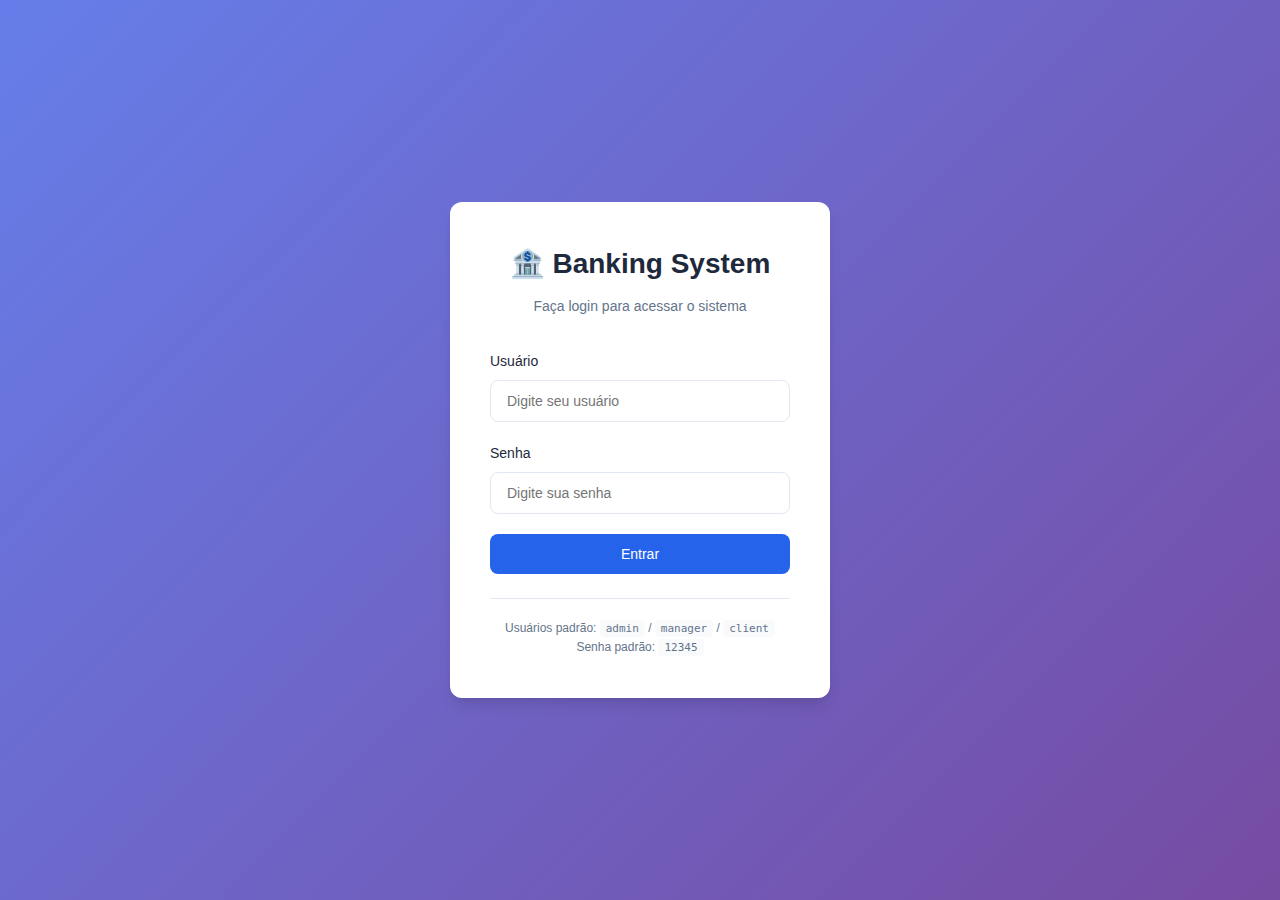
<file: Frontend/index.html>
<!DOCTYPE html>
<html lang="pt-BR">
<head>
    <meta charset="UTF-8">
    <meta name="viewport" content="width=device-width, initial-scale=1.0">
    <title>Banking Management System - Login</title>
    <link rel="stylesheet" href="css/styles.css">
</head>
<body class="login-page">
    <div class="login-container">
        <div class="login-card">
            <div class="login-header">
                <h1>🏦 Banking System</h1>
                <p>Faça login para acessar o sistema</p>
            </div>
            <form id="loginForm" class="login-form">
                <div class="form-group">
                    <label for="username">Usuário</label>
                    <input 
                        type="text" 
                        id="username" 
                        name="username" 
                        required 
                        autocomplete="username"
                        placeholder="Digite seu usuário"
                    >
                </div>
                <div class="form-group">
                    <label for="password">Senha</label>
                    <input 
                        type="password" 
                        id="password" 
                        name="password" 
                        required 
                        autocomplete="current-password"
                        placeholder="Digite sua senha"
                    >
                </div>
                <div id="errorMessage" class="error-message" style="display: none;"></div>
                <button type="submit" class="btn btn-primary btn-block">
                    Entrar
                </button>
            </form>
            <div class="login-footer">
                <p>Usuários padrão: <code>admin</code> / <code>manager</code> / <code>client</code></p>
                <p>Senha padrão: <code>12345</code></p>
            </div>
        </div>
    </div>
    <script src="js/auth.js"></script>
    <script src="js/login.js"></script>
</body>
</html>
</file>
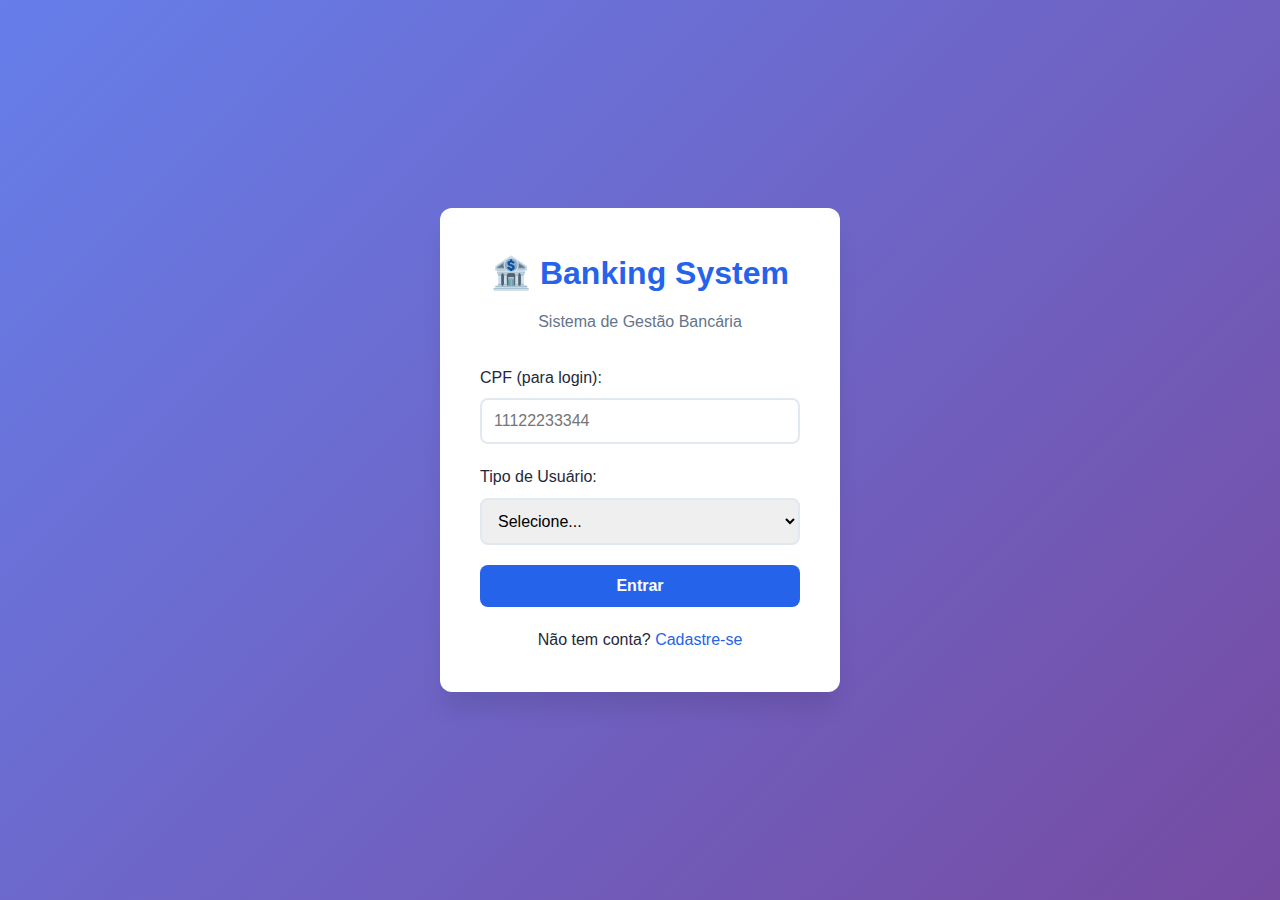
<file: Implementation/Frontend/index.html>
<!DOCTYPE html>
<html lang="pt-BR">
<head>
    <meta charset="UTF-8">
    <meta name="viewport" content="width=device-width, initial-scale=1.0">
    <title>Banking System - Login</title>
    <link rel="stylesheet" href="styles.css">
</head>
<body>
    <div class="login-container">
        <div class="login-box">
            <h1>🏦 Banking System</h1>
            <p class="subtitle">Sistema de Gestão Bancária</p>
            
            <form id="loginForm">
                <div class="form-group">
                    <label for="cpf">CPF (para login):</label>
                    <input type="text" id="cpf" placeholder="11122233344" required maxlength="11">
                </div>
                
                <div class="form-group">
                    <label for="userType">Tipo de Usuário:</label>
                    <select id="userType" required>
                        <option value="">Selecione...</option>
                        <option value="client">Cliente</option>
                        <option value="manager">Gerente</option>
                    </select>
                </div>
                
                <button type="submit" class="btn btn-primary">Entrar</button>
            </form>
            
            <div id="loginError" class="error-message" style="display: none;"></div>
            
            <div class="login-footer">
                <p>Não tem conta? <a href="#" onclick="showRegister()">Cadastre-se</a></p>
            </div>
        </div>
        
        <!-- Modal de Cadastro -->
        <div id="registerModal" class="modal" style="display: none;">
            <div class="modal-content">
                <span class="close" onclick="closeRegister()">&times;</span>
                <h2>Cadastrar Novo Usuário</h2>
                <form id="registerForm">
                    <div class="form-group">
                        <label for="regUserType">Tipo:</label>
                        <select id="regUserType" required>
                            <option value="client">Cliente</option>
                            <option value="manager">Gerente</option>
                        </select>
                    </div>
                    
                    <div class="form-group">
                        <label for="regCpf">CPF:</label>
                        <input type="text" id="regCpf" required maxlength="11">
                    </div>
                    
                    <div class="form-group">
                        <label for="regFirstName">Nome:</label>
                        <input type="text" id="regFirstName" required>
                    </div>
                    
                    <div class="form-group">
                        <label for="regLastName">Sobrenome:</label>
                        <input type="text" id="regLastName" required>
                    </div>
                    
                    <div class="form-group">
                        <label for="regBirthDay">Data de Nascimento:</label>
                        <input type="date" id="regBirthDay" required>
                    </div>
                    
                    <div class="form-group" id="stateGroup" style="display: none;">
                        <label for="regState">Estado:</label>
                        <select id="regState">
                            <option value="AC">Acre</option>
                            <option value="AL">Alagoas</option>
                            <option value="AP">Amapá</option>
                            <option value="AM">Amazonas</option>
                            <option value="BA">Bahia</option>
                            <option value="CE">Ceará</option>
                            <option value="DF">Distrito Federal</option>
                            <option value="ES">Espírito Santo</option>
                            <option value="GO">Goiás</option>
                            <option value="MA">Maranhão</option>
                            <option value="MT">Mato Grosso</option>
                            <option value="MS">Mato Grosso do Sul</option>
                            <option value="MG">Minas Gerais</option>
                            <option value="PA">Pará</option>
                            <option value="PB">Paraíba</option>
                            <option value="PR">Paraná</option>
                            <option value="PE">Pernambuco</option>
                            <option value="PI">Piauí</option>
                            <option value="RJ">Rio de Janeiro</option>
                            <option value="RN">Rio Grande do Norte</option>
                            <option value="RS">Rio Grande do Sul</option>
                            <option value="RO">Rondônia</option>
                            <option value="RR">Roraima</option>
                            <option value="SC">Santa Catarina</option>
                            <option value="SP">São Paulo</option>
                            <option value="SE">Sergipe</option>
                            <option value="TO">Tocantins</option>
                        </select>
                    </div>
                    
                    <button type="submit" class="btn btn-primary">Cadastrar</button>
                    <button type="button" class="btn btn-secondary" onclick="closeRegister()">Cancelar</button>
                </form>
            </div>
        </div>
    </div>
    
    <script src="auth.js"></script>
    <script src="script.js"></script>
</body>
</html>
</file>
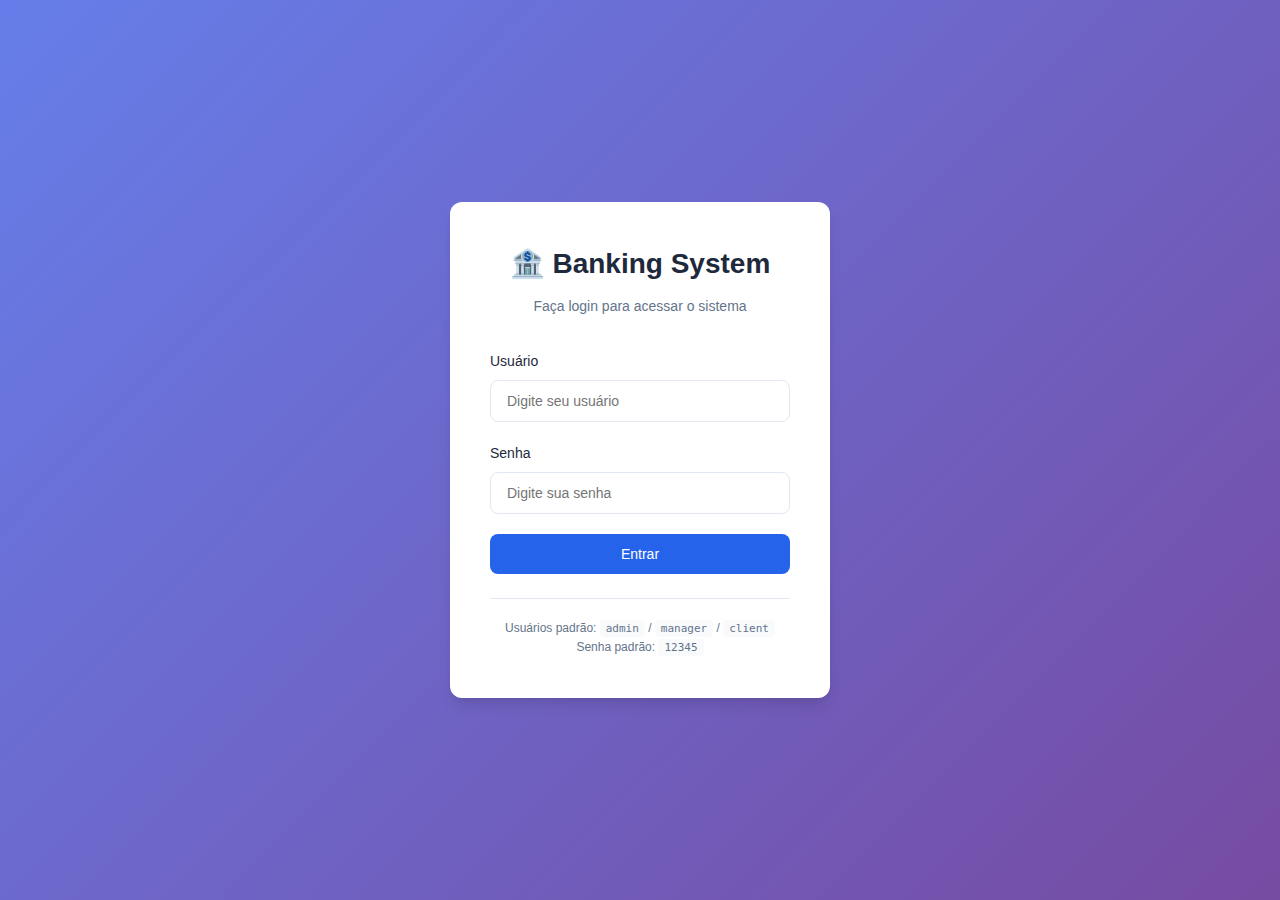
<file: Frontend/accounts.html>
<!DOCTYPE html>
<html lang="pt-BR">
<head>
    <meta charset="UTF-8">
    <meta name="viewport" content="width=device-width, initial-scale=1.0">
    <title>Contas - Banking System</title>
    <link rel="stylesheet" href="css/styles.css">
</head>
<body>
    <script src="js/auth.js"></script>
    <script>
        if (!auth.isAuthenticated()) {
            window.location.href = 'index.html';
        }
    </script>

    <nav class="navbar">
        <div class="navbar-brand">
            <h2>🏦 Banking System</h2>
        </div>
        <div class="navbar-menu">
            <a href="dashboard.html" class="nav-link">Dashboard</a>
            <a href="clients.html" class="nav-link">Clientes</a>
            <a href="accounts.html" class="nav-link active">Contas</a>
            <a href="transactions.html" class="nav-link">Transações</a>
            <a href="tickets.html" class="nav-link">Boletos</a>
            <button class="btn btn-secondary" onclick="auth.logout()">Sair</button>
        </div>
    </nav>

    <main class="container">
        <div class="page-header">
            <h1>Gerenciar Contas</h1>
            <p>Contas correntes e poupança</p>
        </div>

        <div class="form-container">
            <h2 id="formTitle">Nova Conta</h2>
            <form id="accountForm">
                <input type="hidden" id="accountId">
                <input type="hidden" id="accountType">
                <div class="form-row">
                    <div class="form-group">
                        <label for="accountTypeSelect">Tipo de Conta</label>
                        <select id="accountTypeSelect" required onchange="handleAccountTypeChange()">
                            <option value="">Selecione...</option>
                            <option value="current">Conta Corrente</option>
                            <option value="savings">Conta Poupança</option>
                        </select>
                    </div>
                    <div class="form-group">
                        <label for="clientIdSelect">Cliente</label>
                        <select id="clientIdSelect" required>
                            <option value="">Carregando...</option>
                        </select>
                    </div>
                </div>
                <div class="form-row">
                    <div class="form-group">
                        <label for="balance">Saldo Inicial</label>
                        <input type="number" id="balance" step="0.01" min="0" value="0" required>
                    </div>
                    <div class="form-group">
                        <label for="state">Estado</label>
                        <select id="state" required>
                            <option value="ACTIVE">Ativa</option>
                            <option value="INACTIVE">Inativa</option>
                            <option value="BLOCKED">Bloqueada</option>
                        </select>
                    </div>
                </div>
                <div id="formMessage" class="error-message" style="display: none;"></div>
                <div class="form-actions">
                    <button type="button" class="btn btn-secondary" onclick="resetForm()">Cancelar</button>
                    <button type="submit" class="btn btn-primary">Salvar</button>
                </div>
            </form>
        </div>

        <div class="table-container">
            <div class="table-header">
                <h2>Contas Correntes</h2>
            </div>
            <div id="loadingCurrent" class="loading">
                <div class="spinner"></div>
                <p>Carregando contas correntes...</p>
            </div>
            <table id="currentTable" style="display: none;">
                <thead>
                    <tr>
                        <th>ID</th>
                        <th>Cliente</th>
                        <th>Saldo</th>
                        <th>Estado</th>
                        <th>Ações</th>
                    </tr>
                </thead>
                <tbody id="currentTableBody">
                </tbody>
            </table>
        </div>

        <div class="table-container" style="margin-top: 24px;">
            <div class="table-header">
                <h2>Contas Poupança</h2>
            </div>
            <div id="loadingSavings" class="loading">
                <div class="spinner"></div>
                <p>Carregando contas poupança...</p>
            </div>
            <table id="savingsTable" style="display: none;">
                <thead>
                    <tr>
                        <th>ID</th>
                        <th>Cliente</th>
                        <th>Saldo</th>
                        <th>Estado</th>
                        <th>Ações</th>
                    </tr>
                </thead>
                <tbody id="savingsTableBody">
                </tbody>
            </table>
        </div>
    </main>

    <script src="js/api.js"></script>
    <script src="js/accounts.js"></script>
</body>
</html>
</file>
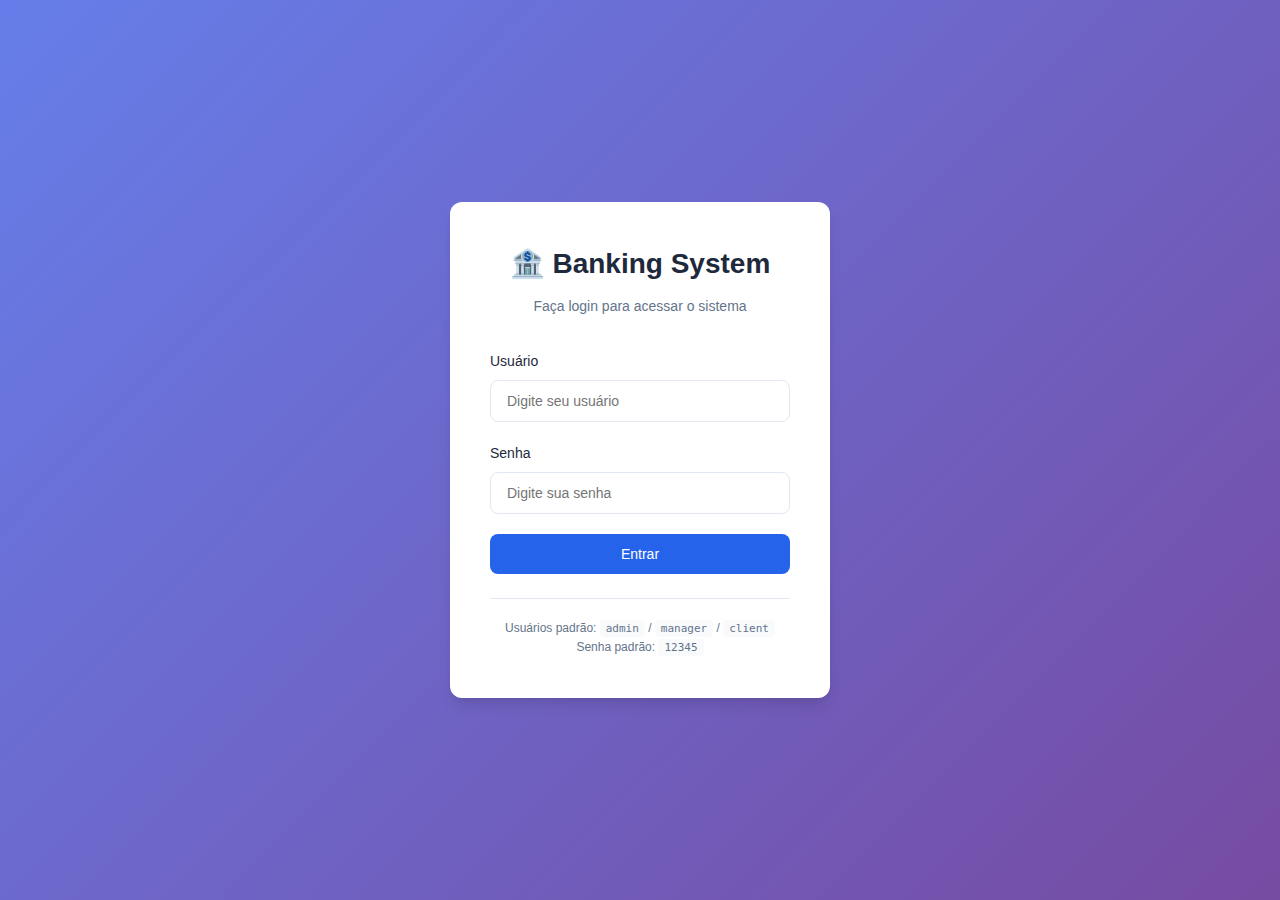
<file: Frontend/clients.html>
<!DOCTYPE html>
<html lang="pt-BR">
<head>
    <meta charset="UTF-8">
    <meta name="viewport" content="width=device-width, initial-scale=1.0">
    <title>Clientes - Banking System</title>
    <link rel="stylesheet" href="css/styles.css">
</head>
<body>
    <script src="js/auth.js"></script>
    <script>
        if (!auth.isAuthenticated()) {
            window.location.href = 'index.html';
        }
    </script>

    <nav class="navbar">
        <div class="navbar-brand">
            <h2>🏦 Banking System</h2>
        </div>
        <div class="navbar-menu">
            <a href="dashboard.html" class="nav-link">Dashboard</a>
            <a href="clients.html" class="nav-link active">Clientes</a>
            <a href="accounts.html" class="nav-link">Contas</a>
            <a href="transactions.html" class="nav-link">Transações</a>
            <a href="tickets.html" class="nav-link">Boletos</a>
            <button class="btn btn-secondary" onclick="auth.logout()">Sair</button>
        </div>
    </nav>

    <main class="container">
        <div class="page-header">
            <h1>Gerenciar Clientes</h1>
            <p>Cadastre e gerencie clientes do sistema</p>
        </div>

        <div class="form-container">
            <h2 id="formTitle">Novo Cliente</h2>
            <form id="clientForm">
                <input type="hidden" id="clientId">
                <div class="form-row">
                    <div class="form-group">
                        <label for="firstName">Nome</label>
                        <input type="text" id="firstName" required>
                    </div>
                    <div class="form-group">
                        <label for="lastName">Sobrenome</label>
                        <input type="text" id="lastName" required>
                    </div>
                </div>
                <div class="form-row">
                    <div class="form-group">
                        <label for="cpf">CPF</label>
                        <input type="text" id="cpf" required maxlength="11">
                    </div>
                    <div class="form-group">
                        <label for="birthDay">Data de Nascimento</label>
                        <input type="date" id="birthDay" required>
                    </div>
                </div>
                <div class="form-row">
                    <div class="form-group">
                        <label for="state">Estado</label>
                        <select id="state" required>
                            <option value="">Selecione...</option>
                            <option value="AC">Acre</option>
                            <option value="AL">Alagoas</option>
                            <option value="AP">Amapá</option>
                            <option value="AM">Amazonas</option>
                            <option value="BA">Bahia</option>
                            <option value="CE">Ceará</option>
                            <option value="DF">Distrito Federal</option>
                            <option value="ES">Espírito Santo</option>
                            <option value="GO">Goiás</option>
                            <option value="MA">Maranhão</option>
                            <option value="MT">Mato Grosso</option>
                            <option value="MS">Mato Grosso do Sul</option>
                            <option value="MG">Minas Gerais</option>
                            <option value="PA">Pará</option>
                            <option value="PB">Paraíba</option>
                            <option value="PR">Paraná</option>
                            <option value="PE">Pernambuco</option>
                            <option value="PI">Piauí</option>
                            <option value="RJ">Rio de Janeiro</option>
                            <option value="RN">Rio Grande do Norte</option>
                            <option value="RS">Rio Grande do Sul</option>
                            <option value="RO">Rondônia</option>
                            <option value="RR">Roraima</option>
                            <option value="SC">Santa Catarina</option>
                            <option value="SP">São Paulo</option>
                            <option value="SE">Sergipe</option>
                            <option value="TO">Tocantins</option>
                        </select>
                    </div>
                    <div class="form-group">
                        <label for="act">Atividade</label>
                        <input type="number" id="act" required min="0">
                    </div>
                </div>
                <div id="formMessage" class="error-message" style="display: none;"></div>
                <div class="form-actions">
                    <button type="button" class="btn btn-secondary" onclick="resetForm()">Cancelar</button>
                    <button type="submit" class="btn btn-primary">Salvar</button>
                </div>
            </form>
        </div>

        <div class="table-container">
            <div class="table-header">
                <h2>Lista de Clientes</h2>
                <button class="btn btn-primary" onclick="resetForm()">+ Novo Cliente</button>
            </div>
            <div id="loading" class="loading">
                <div class="spinner"></div>
                <p>Carregando clientes...</p>
            </div>
            <table id="clientsTable" style="display: none;">
                <thead>
                    <tr>
                        <th>ID</th>
                        <th>Nome</th>
                        <th>CPF</th>
                        <th>Data Nascimento</th>
                        <th>Estado</th>
                        <th>Ações</th>
                    </tr>
                </thead>
                <tbody id="clientsTableBody">
                </tbody>
            </table>
        </div>
    </main>

    <script src="js/api.js"></script>
    <script src="js/clients.js"></script>
</body>
</html>
</file>
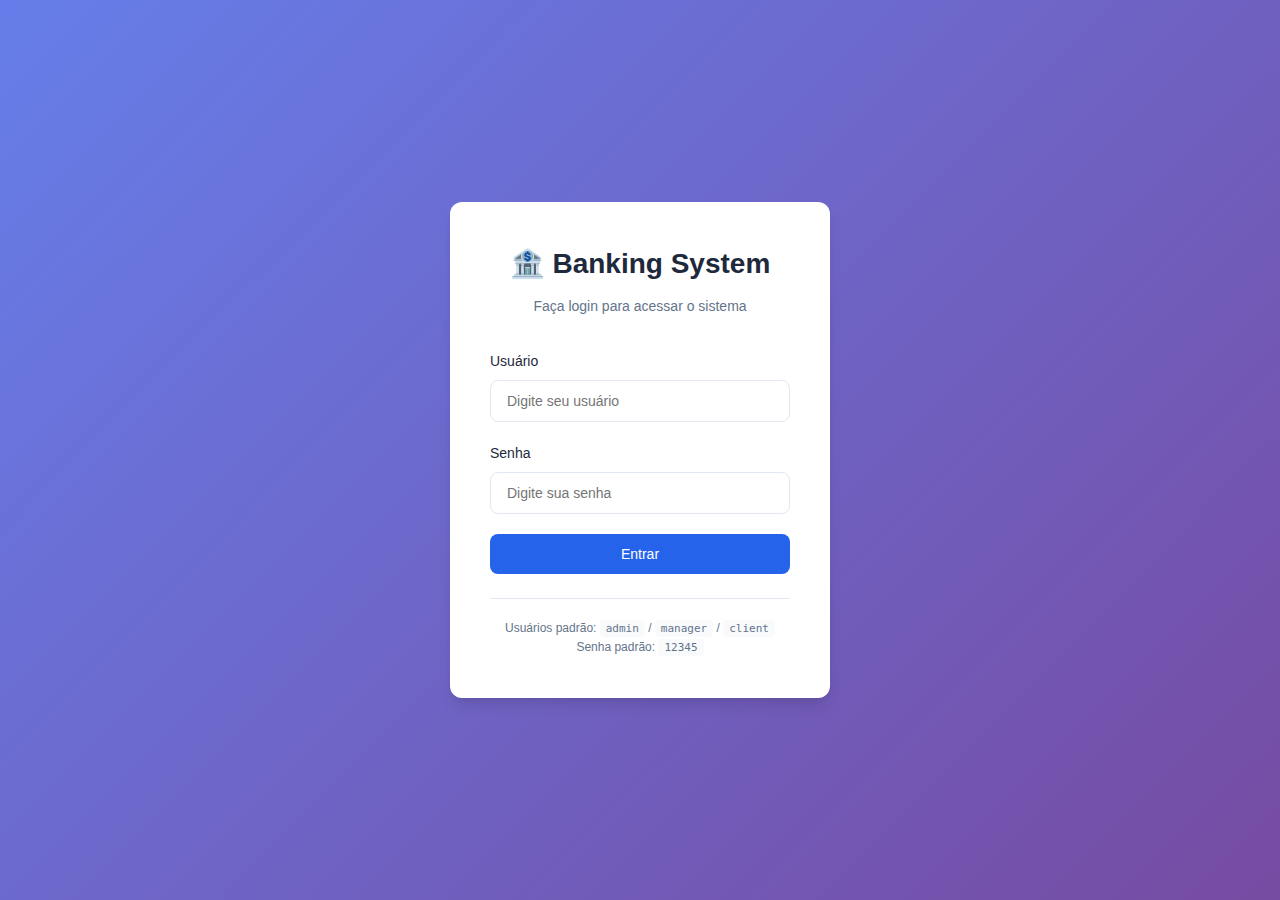
<file: Frontend/dashboard.html>
<!DOCTYPE html>
<html lang="pt-BR">
<head>
    <meta charset="UTF-8">
    <meta name="viewport" content="width=device-width, initial-scale=1.0">
    <title>Dashboard - Banking System</title>
    <link rel="stylesheet" href="css/styles.css">
</head>
<body>
    <!-- Verificação de autenticação -->
    <script src="js/auth.js"></script>
    <script>
        if (!auth.isAuthenticated()) {
            window.location.href = 'index.html';
        }
    </script>

    <nav class="navbar">
        <div class="navbar-brand">
            <h2>🏦 Banking System</h2>
        </div>
        <div class="navbar-menu">
            <a href="dashboard.html" class="nav-link active">Dashboard</a>
            <a href="clients.html" class="nav-link">Clientes</a>
            <a href="accounts.html" class="nav-link">Contas</a>
            <a href="transactions.html" class="nav-link">Transações</a>
            <a href="tickets.html" class="nav-link">Boletos</a>
            <button class="btn btn-secondary" onclick="auth.logout()">Sair</button>
        </div>
    </nav>

    <main class="container">
        <div class="page-header">
            <h1>Dashboard</h1>
            <p>Bem-vindo, <span id="currentUser"></span>!</p>
        </div>

        <div class="stats-grid">
            <div class="stat-card">
                <div class="stat-icon">👥</div>
                <div class="stat-info">
                    <h3 id="totalClients">-</h3>
                    <p>Total de Clientes</p>
                </div>
            </div>
            <div class="stat-card">
                <div class="stat-icon">💳</div>
                <div class="stat-info">
                    <h3 id="totalAccounts">-</h3>
                    <p>Total de Contas</p>
                </div>
            </div>
            <div class="stat-card">
                <div class="stat-icon">💰</div>
                <div class="stat-info">
                    <h3 id="totalTransactions">-</h3>
                    <p>Transações Hoje</p>
                </div>
            </div>
            <div class="stat-card">
                <div class="stat-icon">📄</div>
                <div class="stat-info">
                    <h3 id="totalTickets">-</h3>
                    <p>Boletos Pendentes</p>
                </div>
            </div>
        </div>

        <div class="quick-actions">
            <h2>Ações Rápidas</h2>
            <div class="actions-grid">
                <a href="clients.html" class="action-card">
                    <div class="action-icon">➕</div>
                    <h3>Criar Cliente</h3>
                    <p>Cadastrar novo cliente no sistema</p>
                </a>
                <a href="accounts.html" class="action-card">
                    <div class="action-icon">💳</div>
                    <h3>Nova Conta</h3>
                    <p>Abrir conta corrente ou poupança</p>
                </a>
                <a href="transactions.html" class="action-card">
                    <div class="action-icon">💸</div>
                    <h3>Fazer PIX</h3>
                    <p>Realizar transferência via PIX</p>
                </a>
                <a href="tickets.html" class="action-card">
                    <div class="action-icon">📄</div>
                    <h3>Gerar Boleto</h3>
                    <p>Criar novo boleto de pagamento</p>
                </a>
            </div>
        </div>
    </main>

    <script src="js/api.js"></script>
    <script src="js/dashboard.js"></script>
</body>
</html>
</file>
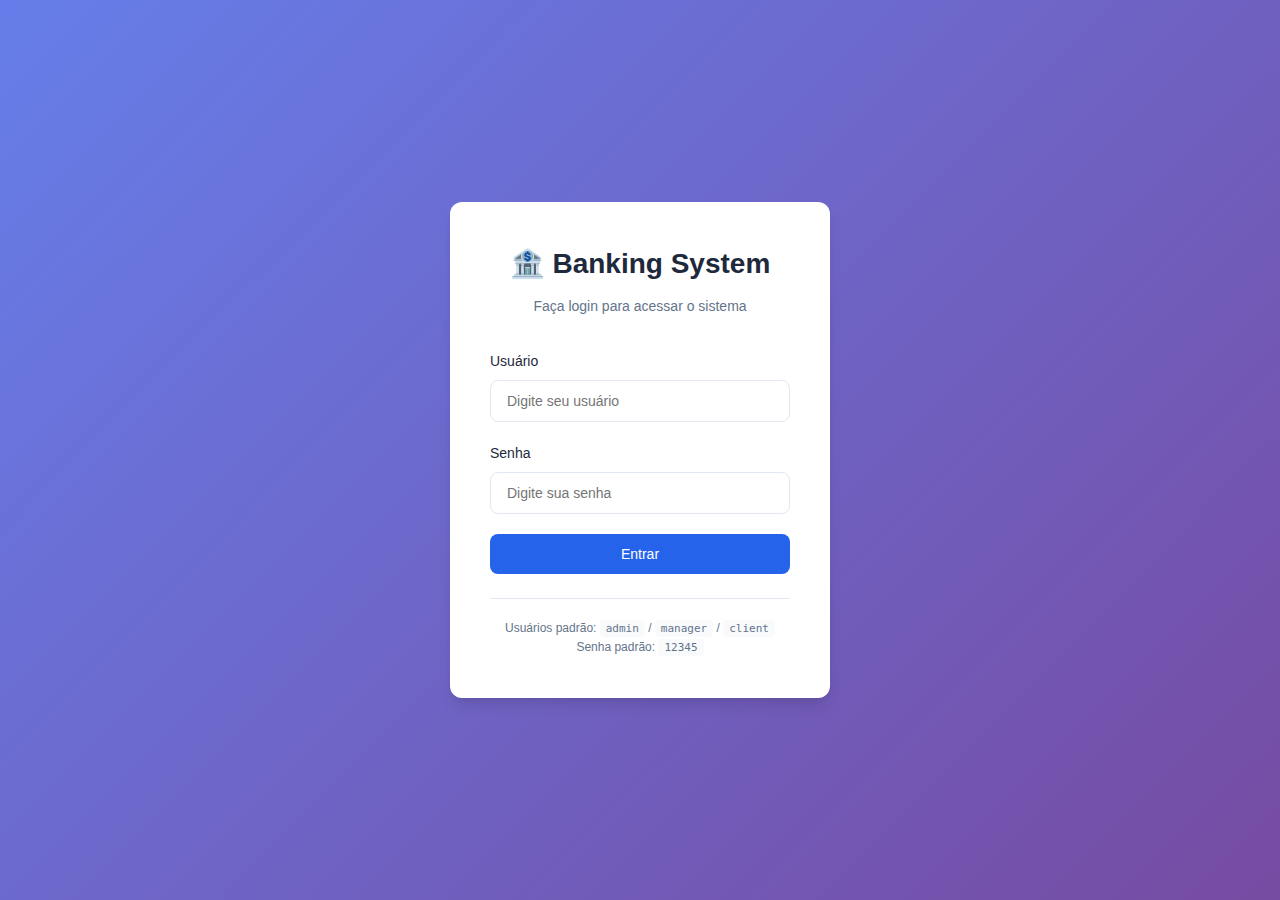
<file: Frontend/tickets.html>
<!DOCTYPE html>
<html lang="pt-BR">
<head>
    <meta charset="UTF-8">
    <meta name="viewport" content="width=device-width, initial-scale=1.0">
    <title>Boletos - Banking System</title>
    <link rel="stylesheet" href="css/styles.css">
</head>
<body>
    <script src="js/auth.js"></script>
    <script>
        if (!auth.isAuthenticated()) {
            window.location.href = 'index.html';
        }
    </script>

    <nav class="navbar">
        <div class="navbar-brand">
            <h2>🏦 Banking System</h2>
        </div>
        <div class="navbar-menu">
            <a href="dashboard.html" class="nav-link">Dashboard</a>
            <a href="clients.html" class="nav-link">Clientes</a>
            <a href="accounts.html" class="nav-link">Contas</a>
            <a href="transactions.html" class="nav-link">Transações</a>
            <a href="tickets.html" class="nav-link active">Boletos</a>
            <button class="btn btn-secondary" onclick="auth.logout()">Sair</button>
        </div>
    </nav>

    <main class="container">
        <div class="page-header">
            <h1>Gerenciar Boletos</h1>
            <p>Crie e gerencie boletos de pagamento</p>
        </div>

        <div class="form-container">
            <h2>Novo Boleto</h2>
            <form id="ticketForm">
                <div class="form-row">
                    <div class="form-group">
                        <label for="originAccountId">Conta de Origem</label>
                        <select id="originAccountId" required>
                            <option value="">Carregando...</option>
                        </select>
                    </div>
                    <div class="form-group">
                        <label for="ticketValue">Valor</label>
                        <input type="number" id="ticketValue" step="0.01" min="0.01" required placeholder="0.00">
                    </div>
                </div>
                <div class="form-row">
                    <div class="form-group">
                        <label for="dueDate">Data de Vencimento</label>
                        <input type="date" id="dueDate" required>
                    </div>
                </div>
                <div id="formMessage" class="error-message" style="display: none;"></div>
                <div class="form-actions">
                    <button type="submit" class="btn btn-primary">Gerar Boleto</button>
                </div>
            </form>
        </div>

        <div class="table-container">
            <div class="table-header">
                <h2>Boletos</h2>
                <div>
                    <select id="filterAccount" style="padding: 8px; margin-right: 12px; border-radius: 6px; border: 1px solid var(--border-color);">
                        <option value="">Filtrar por conta...</option>
                    </select>
                    <button class="btn btn-secondary" onclick="loadTickets()">Atualizar</button>
                </div>
            </div>
            <div id="loading" class="loading">
                <div class="spinner"></div>
                <p>Carregando boletos...</p>
            </div>
            <table id="ticketsTable" style="display: none;">
                <thead>
                    <tr>
                        <th>ID</th>
                        <th>Conta</th>
                        <th>Valor</th>
                        <th>Vencimento</th>
                        <th>Status</th>
                        <th>Ações</th>
                    </tr>
                </thead>
                <tbody id="ticketsTableBody">
                </tbody>
            </table>
        </div>
    </main>

    <script src="js/api.js"></script>
    <script src="js/tickets.js"></script>
</body>
</html>
</file>
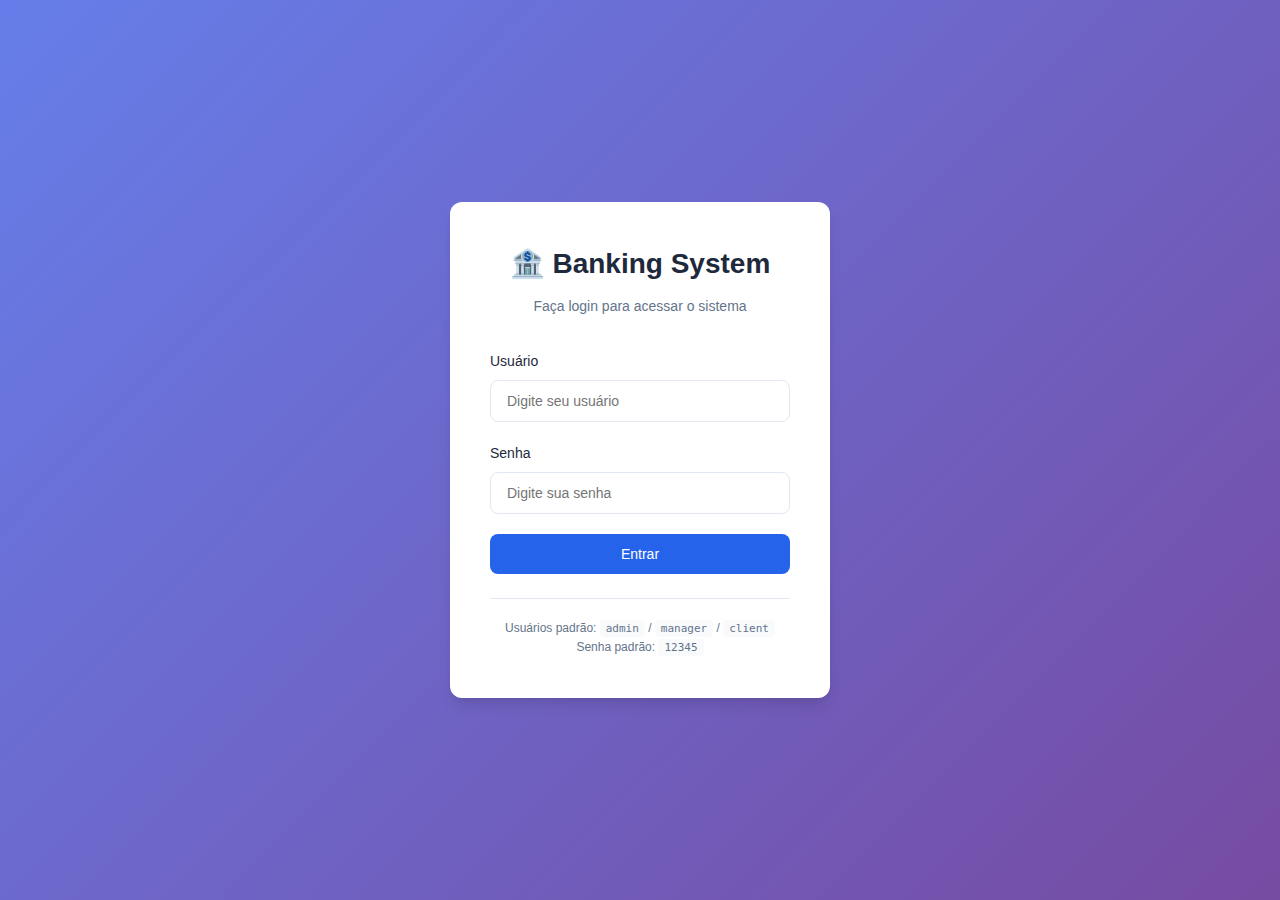
<file: Frontend/transactions.html>
<!DOCTYPE html>
<html lang="pt-BR">
<head>
    <meta charset="UTF-8">
    <meta name="viewport" content="width=device-width, initial-scale=1.0">
    <title>Transações - Banking System</title>
    <link rel="stylesheet" href="css/styles.css">
</head>
<body>
    <script src="js/auth.js"></script>
    <script>
        if (!auth.isAuthenticated()) {
            window.location.href = 'index.html';
        }
    </script>

    <nav class="navbar">
        <div class="navbar-brand">
            <h2>🏦 Banking System</h2>
        </div>
        <div class="navbar-menu">
            <a href="dashboard.html" class="nav-link">Dashboard</a>
            <a href="clients.html" class="nav-link">Clientes</a>
            <a href="accounts.html" class="nav-link">Contas</a>
            <a href="transactions.html" class="nav-link active">Transações</a>
            <a href="tickets.html" class="nav-link">Boletos</a>
            <button class="btn btn-secondary" onclick="auth.logout()">Sair</button>
        </div>
    </nav>

    <main class="container">
        <div class="page-header">
            <h1>Transações PIX</h1>
            <p>Realize transferências via PIX</p>
        </div>

        <div class="form-container">
            <h2>Nova Transação PIX</h2>
            <form id="pixForm">
                <div class="form-row">
                    <div class="form-group">
                        <label for="originAccountId">Conta de Origem</label>
                        <select id="originAccountId" required>
                            <option value="">Carregando...</option>
                        </select>
                    </div>
                    <div class="form-group">
                        <label for="pixKey">Chave PIX</label>
                        <input type="text" id="pixKey" required placeholder="Email, telefone ou chave aleatória">
                    </div>
                </div>
                <div class="form-row">
                    <div class="form-group">
                        <label for="pixValue">Valor</label>
                        <input type="number" id="pixValue" step="0.01" min="0.01" required placeholder="0.00">
                    </div>
                </div>
                <div id="formMessage" class="error-message" style="display: none;"></div>
                <div class="form-actions">
                    <button type="submit" class="btn btn-primary">Realizar PIX</button>
                </div>
            </form>
        </div>

        <div class="table-container">
            <div class="table-header">
                <h2>Histórico de Transações</h2>
            </div>
            <div id="loading" class="loading">
                <p>As transações serão exibidas aqui após serem realizadas</p>
            </div>
            <table id="transactionsTable" style="display: none;">
                <thead>
                    <tr>
                        <th>ID</th>
                        <th>Conta Origem</th>
                        <th>Conta Destino</th>
                        <th>Valor</th>
                        <th>Data</th>
                    </tr>
                </thead>
                <tbody id="transactionsTableBody">
                </tbody>
            </table>
        </div>
    </main>

    <script src="js/api.js"></script>
    <script src="js/transactions.js"></script>
</body>
</html>
</file>
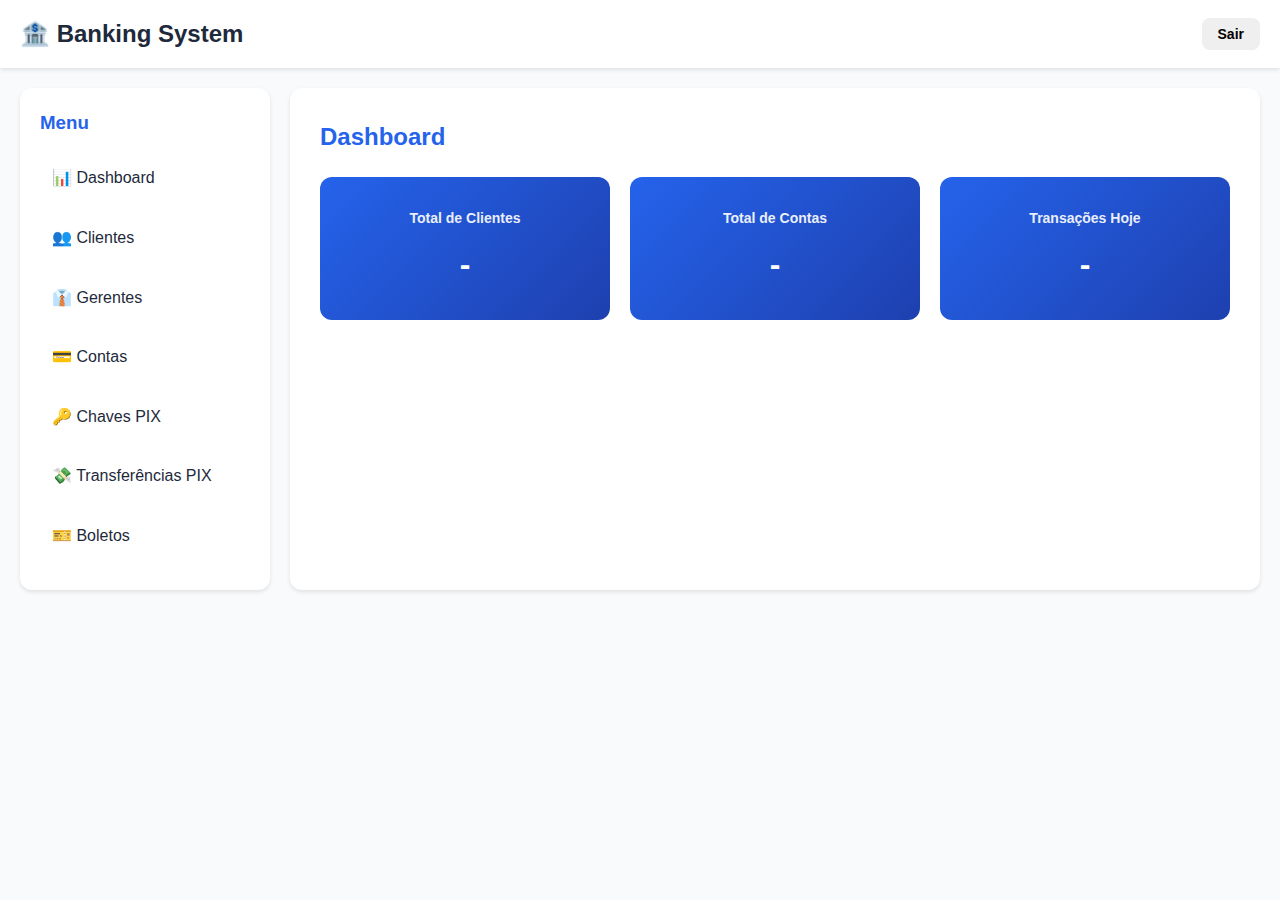
<file: Implementation/Frontend/dashboard.html>
<!DOCTYPE html>
<html lang="pt-BR">
<head>
    <meta charset="UTF-8">
    <meta name="viewport" content="width=device-width, initial-scale=1.0">
    <title>Banking System - Dashboard</title>
    <link rel="stylesheet" href="styles.css">
</head>
<body>
    <nav class="navbar">
        <div class="nav-container">
            <h2>🏦 Banking System</h2>
            <div class="nav-user">
                <span id="userInfo"></span>
                <button onclick="logout()" class="btn btn-small">Sair</button>
            </div>
        </div>
    </nav>
    
    <div class="container">
        <div class="sidebar">
            <h3>Menu</h3>
            <ul class="menu">
                <li><a href="#" onclick="showSection('dashboard')">📊 Dashboard</a></li>
                <li><a href="#" onclick="showSection('clients')">👥 Clientes</a></li>
                <li><a href="#" onclick="showSection('managers')">👔 Gerentes</a></li>
                <li><a href="#" onclick="showSection('accounts')">💳 Contas</a></li>
                <li><a href="#" onclick="showSection('pixKeys')">🔑 Chaves PIX</a></li>
                <li><a href="#" onclick="showSection('pix')">💸 Transferências PIX</a></li>
                <li><a href="#" onclick="showSection('tickets')">🎫 Boletos</a></li>
            </ul>
        </div>
        
        <div class="main-content">
            <!-- Dashboard -->
            <section id="dashboard" class="section active">
                <h2>Dashboard</h2>
                <div class="stats-grid">
                    <div class="stat-card">
                        <h3>Total de Clientes</h3>
                        <p id="totalClients">-</p>
                    </div>
                    <div class="stat-card">
                        <h3>Total de Contas</h3>
                        <p id="totalAccounts">-</p>
                    </div>
                    <div class="stat-card">
                        <h3>Transações Hoje</h3>
                        <p id="totalTransactions">-</p>
                    </div>
                </div>
            </section>
            
            <!-- Clientes -->
            <section id="clients" class="section">
                <h2>Gerenciar Clientes</h2>
                <button onclick="showCreateClientForm()" class="btn btn-primary">+ Novo Cliente</button>
                <div id="clientsList" class="data-table-container"></div>
            </section>
            
            <!-- Gerentes -->
            <section id="managers" class="section">
                <h2>Gerenciar Gerentes</h2>
                <button onclick="showCreateManagerForm()" class="btn btn-primary">+ Novo Gerente</button>
                <div id="managersList" class="data-table-container"></div>
            </section>
            
            <!-- Contas -->
            <section id="accounts" class="section">
                <h2>Gerenciar Contas</h2>
                <div class="tabs">
                    <button class="tab-btn active" onclick="showAccountType('current')">Conta Corrente</button>
                    <button class="tab-btn" onclick="showAccountType('savings')">Conta Poupança</button>
                </div>
                <div id="currentAccounts" class="account-section">
                    <button onclick="showCreateAccountForm('current')" class="btn btn-primary">+ Nova Conta Corrente</button>
                    <div id="currentAccountsList" class="data-table-container"></div>
                </div>
                <div id="savingsAccounts" class="account-section" style="display: none;">
                    <button onclick="showCreateAccountForm('savings')" class="btn btn-primary">+ Nova Conta Poupança</button>
                    <div id="savingsAccountsList" class="data-table-container"></div>
                </div>
            </section>
            
            <!-- Chaves PIX -->
            <section id="pixKeys" class="section">
                <h2>Gerenciar Chaves PIX</h2>
                <button onclick="showCreatePixKeyForm()" class="btn btn-primary">+ Nova Chave PIX</button>
                <div id="pixKeysList" class="data-table-container"></div>
            </section>
            
            <!-- Transferências PIX -->
            <section id="pix" class="section">
                <h2>Transferências PIX</h2>
                <button onclick="showCreatePixForm()" class="btn btn-primary">+ Nova Transferência</button>
                <div id="pixList" class="data-table-container"></div>
            </section>
            
            <!-- Boletos -->
            <section id="tickets" class="section">
                <h2>Gerenciar Boletos</h2>
                <button onclick="showCreateTicketForm()" class="btn btn-primary">+ Novo Boleto</button>
                <div id="ticketsList" class="data-table-container"></div>
            </section>
        </div>
    </div>
    
    <!-- Modais serão inseridos via JavaScript -->
    <div id="modals"></div>
    
    <script src="auth.js"></script>
    <script src="script.js"></script>
</body>
</html>
</file>
<file: Implementation/Frontend/styles.css>
* {
    margin: 0;
    padding: 0;
    box-sizing: border-box;
}

:root {
    --primary-color: #2563eb;
    --primary-dark: #1e40af;
    --secondary-color: #64748b;
    --success-color: #10b981;
    --danger-color: #ef4444;
    --warning-color: #f59e0b;
    --bg-color: #f8fafc;
    --card-bg: #ffffff;
    --text-primary: #1e293b;
    --text-secondary: #64748b;
    --border-color: #e2e8f0;
}

body {
    font-family: -apple-system, BlinkMacSystemFont, 'Segoe UI', Roboto, Oxygen, Ubuntu, Cantarell, sans-serif;
    background-color: var(--bg-color);
    color: var(--text-primary);
    line-height: 1.6;
}

/* Login Page */
.login-container {
    min-height: 100vh;
    display: flex;
    align-items: center;
    justify-content: center;
    background: linear-gradient(135deg, #667eea 0%, #764ba2 100%);
    padding: 20px;
}

.login-box {
    background: var(--card-bg);
    padding: 40px;
    border-radius: 12px;
    box-shadow: 0 20px 25px -5px rgba(0, 0, 0, 0.1);
    width: 100%;
    max-width: 400px;
}

.login-box h1 {
    text-align: center;
    margin-bottom: 10px;
    color: var(--primary-color);
}

.subtitle {
    text-align: center;
    color: var(--text-secondary);
    margin-bottom: 30px;
}

.form-group {
    margin-bottom: 20px;
}

.form-group label {
    display: block;
    margin-bottom: 8px;
    font-weight: 500;
    color: var(--text-primary);
}

.form-group input,
.form-group select {
    width: 100%;
    padding: 12px;
    border: 2px solid var(--border-color);
    border-radius: 8px;
    font-size: 16px;
    transition: border-color 0.3s;
}

.form-group input:focus,
.form-group select:focus {
    outline: none;
    border-color: var(--primary-color);
}

.btn {
    padding: 12px 24px;
    border: none;
    border-radius: 8px;
    font-size: 16px;
    font-weight: 600;
    cursor: pointer;
    transition: all 0.3s;
    width: 100%;
}

.btn-primary {
    background-color: var(--primary-color);
    color: white;
}

.btn-primary:hover {
    background-color: var(--primary-dark);
}

.btn-secondary {
    background-color: var(--secondary-color);
    color: white;
}

.btn-small {
    padding: 8px 16px;
    width: auto;
    font-size: 14px;
}

.btn-success {
    background-color: var(--success-color);
    color: white;
}

.btn-danger {
    background-color: var(--danger-color);
    color: white;
}

.error-message {
    background-color: #fee2e2;
    color: #991b1b;
    padding: 12px;
    border-radius: 8px;
    margin-top: 15px;
}

.success-message {
    background-color: #d1fae5;
    color: #065f46;
    padding: 12px;
    border-radius: 8px;
    margin-top: 15px;
}

.login-footer {
    margin-top: 20px;
    text-align: center;
}

.login-footer a {
    color: var(--primary-color);
    text-decoration: none;
}

.login-footer a:hover {
    text-decoration: underline;
}

/* Navbar */
.navbar {
    background-color: var(--card-bg);
    box-shadow: 0 2px 4px rgba(0, 0, 0, 0.1);
    padding: 15px 0;
    position: sticky;
    top: 0;
    z-index: 100;
}

.nav-container {
    max-width: 1400px;
    margin: 0 auto;
    padding: 0 20px;
    display: flex;
    justify-content: space-between;
    align-items: center;
}

.nav-user {
    display: flex;
    align-items: center;
    gap: 15px;
}

/* Container */
.container {
    max-width: 1400px;
    margin: 0 auto;
    padding: 20px;
    display: flex;
    gap: 20px;
}

/* Sidebar */
.sidebar {
    width: 250px;
    background-color: var(--card-bg);
    padding: 20px;
    border-radius: 12px;
    box-shadow: 0 2px 4px rgba(0, 0, 0, 0.1);
    height: fit-content;
    position: sticky;
    top: 90px;
}

.sidebar h3 {
    margin-bottom: 15px;
    color: var(--primary-color);
}

.menu {
    list-style: none;
}

.menu li {
    margin-bottom: 10px;
}

.menu a {
    display: block;
    padding: 12px;
    color: var(--text-primary);
    text-decoration: none;
    border-radius: 8px;
    transition: background-color 0.3s;
}

.menu a:hover {
    background-color: var(--bg-color);
}

/* Main Content */
.main-content {
    flex: 1;
    background-color: var(--card-bg);
    padding: 30px;
    border-radius: 12px;
    box-shadow: 0 2px 4px rgba(0, 0, 0, 0.1);
}

.section {
    display: none;
}

.section.active {
    display: block;
}

.section h2 {
    margin-bottom: 20px;
    color: var(--primary-color);
}

/* Stats Grid */
.stats-grid {
    display: grid;
    grid-template-columns: repeat(auto-fit, minmax(250px, 1fr));
    gap: 20px;
    margin-top: 20px;
}

.stat-card {
    background: linear-gradient(135deg, var(--primary-color), var(--primary-dark));
    color: white;
    padding: 30px;
    border-radius: 12px;
    text-align: center;
}

.stat-card h3 {
    font-size: 14px;
    opacity: 0.9;
    margin-bottom: 10px;
}

.stat-card p {
    font-size: 32px;
    font-weight: bold;
}

/* Tabs */
.tabs {
    display: flex;
    gap: 10px;
    margin-bottom: 20px;
}

.tab-btn {
    padding: 10px 20px;
    border: 2px solid var(--border-color);
    background-color: white;
    border-radius: 8px;
    cursor: pointer;
    transition: all 0.3s;
}

.tab-btn.active {
    background-color: var(--primary-color);
    color: white;
    border-color: var(--primary-color);
}

/* Data Table */
.data-table-container {
    margin-top: 20px;
    overflow-x: auto;
}

.data-table {
    width: 100%;
    border-collapse: collapse;
    background-color: white;
}

.data-table th,
.data-table td {
    padding: 12px;
    text-align: left;
    border-bottom: 1px solid var(--border-color);
}

.data-table th {
    background-color: var(--bg-color);
    font-weight: 600;
    color: var(--text-primary);
}

.data-table tr:hover {
    background-color: var(--bg-color);
}

/* Cards */
.card {
    background-color: var(--card-bg);
    padding: 20px;
    border-radius: 12px;
    box-shadow: 0 2px 4px rgba(0, 0, 0, 0.1);
    margin-bottom: 20px;
}

.card-header {
    display: flex;
    justify-content: space-between;
    align-items: center;
    margin-bottom: 15px;
}

.card-title {
    font-size: 18px;
    font-weight: 600;
    color: var(--primary-color);
}

/* Modal */
.modal {
    display: flex;
    position: fixed;
    z-index: 1000;
    left: 0;
    top: 0;
    width: 100%;
    height: 100%;
    background-color: rgba(0, 0, 0, 0.5);
    align-items: center;
    justify-content: center;
}

.modal-content {
    background-color: var(--card-bg);
    padding: 30px;
    border-radius: 12px;
    width: 90%;
    max-width: 500px;
    max-height: 90vh;
    overflow-y: auto;
    position: relative;
}

.close {
    position: absolute;
    right: 20px;
    top: 20px;
    font-size: 28px;
    font-weight: bold;
    cursor: pointer;
    color: var(--text-secondary);
}

.close:hover {
    color: var(--text-primary);
}

.modal-content h2 {
    margin-bottom: 20px;
    color: var(--primary-color);
}

/* Form Grid */
.form-grid {
    display: grid;
    grid-template-columns: repeat(auto-fit, minmax(200px, 1fr));
    gap: 15px;
}

/* Badge */
.badge {
    display: inline-block;
    padding: 4px 12px;
    border-radius: 12px;
    font-size: 12px;
    font-weight: 600;
}

.badge-success {
    background-color: #d1fae5;
    color: #065f46;
}

.badge-warning {
    background-color: #fef3c7;
    color: #92400e;
}

.badge-danger {
    background-color: #fee2e2;
    color: #991b1b;
}

/* Loading */
.loading {
    text-align: center;
    padding: 40px;
    color: var(--text-secondary);
}

/* Responsive */
@media (max-width: 768px) {
    .container {
        flex-direction: column;
    }
    
    .sidebar {
        width: 100%;
        position: static;
    }
    
    .stats-grid {
        grid-template-columns: 1fr;
    }
}
</file>
<file: Frontend/css/styles.css>
/* Reset e Variáveis */
:root {
    --primary-color: #2563eb;
    --primary-dark: #1e40af;
    --secondary-color: #64748b;
    --success-color: #10b981;
    --danger-color: #ef4444;
    --warning-color: #f59e0b;
    --bg-color: #f8fafc;
    --card-bg: #ffffff;
    --text-primary: #1e293b;
    --text-secondary: #64748b;
    --border-color: #e2e8f0;
    --shadow: 0 1px 3px 0 rgba(0, 0, 0, 0.1), 0 1px 2px 0 rgba(0, 0, 0, 0.06);
    --shadow-lg: 0 10px 15px -3px rgba(0, 0, 0, 0.1), 0 4px 6px -2px rgba(0, 0, 0, 0.05);
}

* {
    margin: 0;
    padding: 0;
    box-sizing: border-box;
}

body {
    font-family: -apple-system, BlinkMacSystemFont, 'Segoe UI', Roboto, 'Helvetica Neue', Arial, sans-serif;
    background-color: var(--bg-color);
    color: var(--text-primary);
    line-height: 1.6;
}

/* Página de Login */
.login-page {
    display: flex;
    align-items: center;
    justify-content: center;
    min-height: 100vh;
    background: linear-gradient(135deg, #667eea 0%, #764ba2 100%);
}

.login-container {
    width: 100%;
    max-width: 420px;
    padding: 20px;
}

.login-card {
    background: var(--card-bg);
    border-radius: 12px;
    padding: 40px;
    box-shadow: var(--shadow-lg);
}

.login-header {
    text-align: center;
    margin-bottom: 32px;
}

.login-header h1 {
    font-size: 28px;
    color: var(--text-primary);
    margin-bottom: 8px;
}

.login-header p {
    color: var(--text-secondary);
    font-size: 14px;
}

.login-form {
    margin-bottom: 24px;
}

.form-group {
    margin-bottom: 20px;
}

.form-group label {
    display: block;
    margin-bottom: 8px;
    font-weight: 500;
    color: var(--text-primary);
    font-size: 14px;
}

.form-group input,
.form-group select,
.form-group textarea {
    width: 100%;
    padding: 12px 16px;
    border: 1px solid var(--border-color);
    border-radius: 8px;
    font-size: 14px;
    transition: all 0.2s;
    background: var(--card-bg);
    color: var(--text-primary);
}

.form-group input:focus,
.form-group select:focus,
.form-group textarea:focus {
    outline: none;
    border-color: var(--primary-color);
    box-shadow: 0 0 0 3px rgba(37, 99, 235, 0.1);
}

.error-message {
    background-color: #fee2e2;
    color: var(--danger-color);
    padding: 12px;
    border-radius: 8px;
    margin-bottom: 16px;
    font-size: 14px;
    border: 1px solid #fecaca;
}

.success-message {
    background-color: #d1fae5;
    color: var(--success-color);
    padding: 12px;
    border-radius: 8px;
    margin-bottom: 16px;
    font-size: 14px;
    border: 1px solid #a7f3d0;
}

.login-footer {
    text-align: center;
    padding-top: 20px;
    border-top: 1px solid var(--border-color);
    font-size: 12px;
    color: var(--text-secondary);
}

.login-footer code {
    background: var(--bg-color);
    padding: 2px 6px;
    border-radius: 4px;
    font-size: 11px;
}

/* Botões */
.btn {
    padding: 12px 24px;
    border: none;
    border-radius: 8px;
    font-size: 14px;
    font-weight: 500;
    cursor: pointer;
    transition: all 0.2s;
    display: inline-block;
    text-decoration: none;
    text-align: center;
}

.btn-primary {
    background-color: var(--primary-color);
    color: white;
}

.btn-primary:hover {
    background-color: var(--primary-dark);
}

.btn-secondary {
    background-color: var(--secondary-color);
    color: white;
}

.btn-secondary:hover {
    background-color: #475569;
}

.btn-success {
    background-color: var(--success-color);
    color: white;
}

.btn-success:hover {
    background-color: #059669;
}

.btn-danger {
    background-color: var(--danger-color);
    color: white;
}

.btn-danger:hover {
    background-color: #dc2626;
}

.btn-block {
    width: 100%;
}

.btn:disabled {
    opacity: 0.6;
    cursor: not-allowed;
}

/* Navbar */
.navbar {
    background: var(--card-bg);
    box-shadow: var(--shadow);
    padding: 16px 24px;
    display: flex;
    justify-content: space-between;
    align-items: center;
    position: sticky;
    top: 0;
    z-index: 100;
}

.navbar-brand h2 {
    font-size: 20px;
    color: var(--text-primary);
}

.navbar-menu {
    display: flex;
    gap: 16px;
    align-items: center;
}

.nav-link {
    text-decoration: none;
    color: var(--text-secondary);
    font-size: 14px;
    font-weight: 500;
    padding: 8px 12px;
    border-radius: 6px;
    transition: all 0.2s;
}

.nav-link:hover {
    color: var(--primary-color);
    background-color: var(--bg-color);
}

.nav-link.active {
    color: var(--primary-color);
    background-color: rgba(37, 99, 235, 0.1);
}

/* Container Principal */
.container {
    max-width: 1200px;
    margin: 0 auto;
    padding: 32px 24px;
}

.page-header {
    margin-bottom: 32px;
}

.page-header h1 {
    font-size: 32px;
    color: var(--text-primary);
    margin-bottom: 8px;
}

.page-header p {
    color: var(--text-secondary);
    font-size: 16px;
}

/* Cards de Estatísticas */
.stats-grid {
    display: grid;
    grid-template-columns: repeat(auto-fit, minmax(250px, 1fr));
    gap: 24px;
    margin-bottom: 40px;
}

.stat-card {
    background: var(--card-bg);
    border-radius: 12px;
    padding: 24px;
    box-shadow: var(--shadow);
    display: flex;
    align-items: center;
    gap: 20px;
    transition: transform 0.2s;
}

.stat-card:hover {
    transform: translateY(-2px);
    box-shadow: var(--shadow-lg);
}

.stat-icon {
    font-size: 48px;
    width: 80px;
    height: 80px;
    display: flex;
    align-items: center;
    justify-content: center;
    background: rgba(37, 99, 235, 0.1);
    border-radius: 12px;
}

.stat-info h3 {
    font-size: 32px;
    color: var(--text-primary);
    margin-bottom: 4px;
}

.stat-info p {
    color: var(--text-secondary);
    font-size: 14px;
}

/* Ações Rápidas */
.quick-actions {
    margin-top: 40px;
}

.quick-actions h2 {
    font-size: 24px;
    color: var(--text-primary);
    margin-bottom: 24px;
}

.actions-grid {
    display: grid;
    grid-template-columns: repeat(auto-fit, minmax(200px, 1fr));
    gap: 20px;
}

.action-card {
    background: var(--card-bg);
    border-radius: 12px;
    padding: 24px;
    text-decoration: none;
    color: var(--text-primary);
    box-shadow: var(--shadow);
    transition: all 0.2s;
    text-align: center;
}

.action-card:hover {
    transform: translateY(-4px);
    box-shadow: var(--shadow-lg);
    color: var(--primary-color);
}

.action-icon {
    font-size: 40px;
    margin-bottom: 12px;
}

.action-card h3 {
    font-size: 18px;
    margin-bottom: 8px;
}

.action-card p {
    font-size: 14px;
    color: var(--text-secondary);
}

/* Tabelas */
.table-container {
    background: var(--card-bg);
    border-radius: 12px;
    box-shadow: var(--shadow);
    overflow: hidden;
    margin-bottom: 24px;
}

.table-header {
    padding: 20px 24px;
    border-bottom: 1px solid var(--border-color);
    display: flex;
    justify-content: space-between;
    align-items: center;
}

.table-header h2 {
    font-size: 20px;
    color: var(--text-primary);
}

table {
    width: 100%;
    border-collapse: collapse;
}

thead {
    background-color: var(--bg-color);
}

th {
    padding: 16px 24px;
    text-align: left;
    font-weight: 600;
    font-size: 14px;
    color: var(--text-primary);
    border-bottom: 1px solid var(--border-color);
}

td {
    padding: 16px 24px;
    border-bottom: 1px solid var(--border-color);
    font-size: 14px;
    color: var(--text-secondary);
}

tbody tr:hover {
    background-color: var(--bg-color);
}

tbody tr:last-child td {
    border-bottom: none;
}

/* Formulários */
.form-container {
    background: var(--card-bg);
    border-radius: 12px;
    padding: 32px;
    box-shadow: var(--shadow);
    margin-bottom: 24px;
}

.form-row {
    display: grid;
    grid-template-columns: repeat(auto-fit, minmax(250px, 1fr));
    gap: 20px;
    margin-bottom: 20px;
}

.form-actions {
    display: flex;
    gap: 12px;
    justify-content: flex-end;
    margin-top: 24px;
}

/* Modal */
.modal {
    display: none;
    position: fixed;
    top: 0;
    left: 0;
    width: 100%;
    height: 100%;
    background: rgba(0, 0, 0, 0.5);
    z-index: 1000;
    align-items: center;
    justify-content: center;
}

.modal.active {
    display: flex;
}

.modal-content {
    background: var(--card-bg);
    border-radius: 12px;
    padding: 32px;
    max-width: 500px;
    width: 90%;
    max-height: 90vh;
    overflow-y: auto;
}

.modal-header {
    display: flex;
    justify-content: space-between;
    align-items: center;
    margin-bottom: 24px;
}

.modal-header h2 {
    font-size: 24px;
    color: var(--text-primary);
}

.modal-close {
    background: none;
    border: none;
    font-size: 24px;
    cursor: pointer;
    color: var(--text-secondary);
    padding: 0;
    width: 32px;
    height: 32px;
    display: flex;
    align-items: center;
    justify-content: center;
    border-radius: 6px;
}

.modal-close:hover {
    background: var(--bg-color);
    color: var(--text-primary);
}

/* Badges */
.badge {
    display: inline-block;
    padding: 4px 12px;
    border-radius: 12px;
    font-size: 12px;
    font-weight: 500;
}

.badge-success {
    background: #d1fae5;
    color: #065f46;
}

.badge-danger {
    background: #fee2e2;
    color: #991b1b;
}

.badge-warning {
    background: #fef3c7;
    color: #92400e;
}

.badge-info {
    background: #dbeafe;
    color: #1e40af;
}

/* Loading */
.loading {
    text-align: center;
    padding: 40px;
    color: var(--text-secondary);
}

.spinner {
    border: 3px solid var(--border-color);
    border-top: 3px solid var(--primary-color);
    border-radius: 50%;
    width: 40px;
    height: 40px;
    animation: spin 1s linear infinite;
    margin: 0 auto 16px;
}

@keyframes spin {
    0% { transform: rotate(0deg); }
    100% { transform: rotate(360deg); }
}

/* Responsividade */
@media (max-width: 768px) {
    .navbar {
        flex-direction: column;
        gap: 16px;
    }

    .navbar-menu {
        flex-wrap: wrap;
        justify-content: center;
    }

    .stats-grid {
        grid-template-columns: 1fr;
    }

    .actions-grid {
        grid-template-columns: 1fr;
    }

    .table-container {
        overflow-x: auto;
    }

    .form-row {
        grid-template-columns: 1fr;
    }
}

/* Utilitários */
.text-center {
    text-align: center;
}

.mt-1 { margin-top: 8px; }
.mt-2 { margin-top: 16px; }
.mt-3 { margin-top: 24px; }
.mb-1 { margin-bottom: 8px; }
.mb-2 { margin-bottom: 16px; }
.mb-3 { margin-bottom: 24px; }

.hidden {
    display: none;
}
</file>
